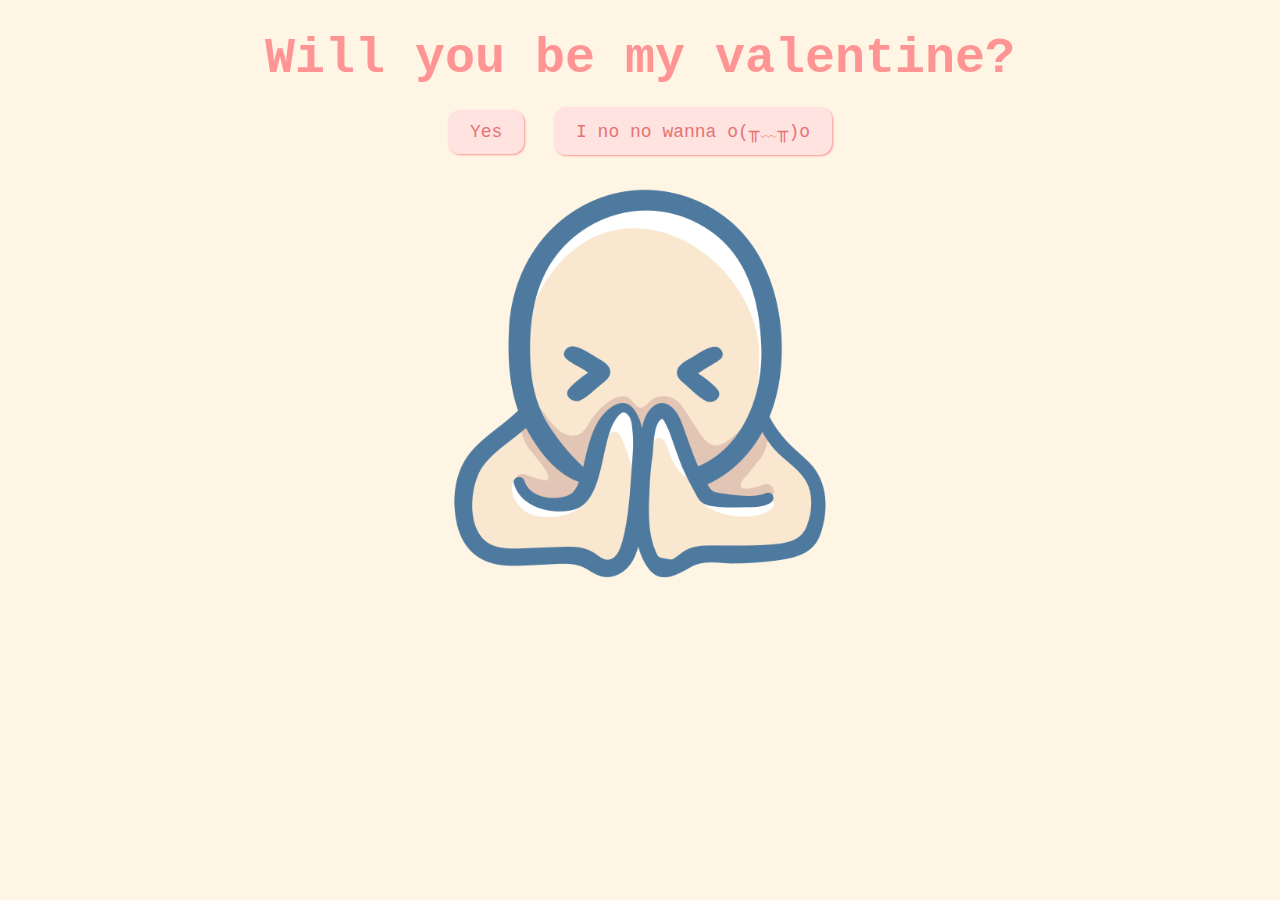
<file: index.html>
<!DOCTYPE html>
<html lang="en">
  <head>
    <meta charset="UTF-8" />
    <meta name="viewport" content="width=device-width, initial-scale=1.0" />
    <title>Be My Valentine</title>
    <link rel="stylesheet" href="css/valentine.css" />
  </head>
  <body>
    <div id="valentineQuestion"><b>Will you be my valentine?</b></div>
    <button class="answerButton" onclick="location.href='thankyou.html'">
      Yes
    </button>
    <button class="answerButton" id="noButton">I no no wanna o(╥﹏╥)o</button>
    <br />
    <img src="please.png" height="498px" width="150px" alt="cat asking question" class="responsive" />

    <script>
      document
        .getElementById("noButton")
        .addEventListener("click", function () {
          var yesButton = document.querySelector(
            'button[onclick*="thankyou.html"]'
          );
          var currentFontSize = parseInt(
            window.getComputedStyle(yesButton).fontSize
          );
          yesButton.style.fontSize = currentFontSize + 10 + "px"; // Increase font size by 5px
        });
    </script>
  </body>
</html>
</file>
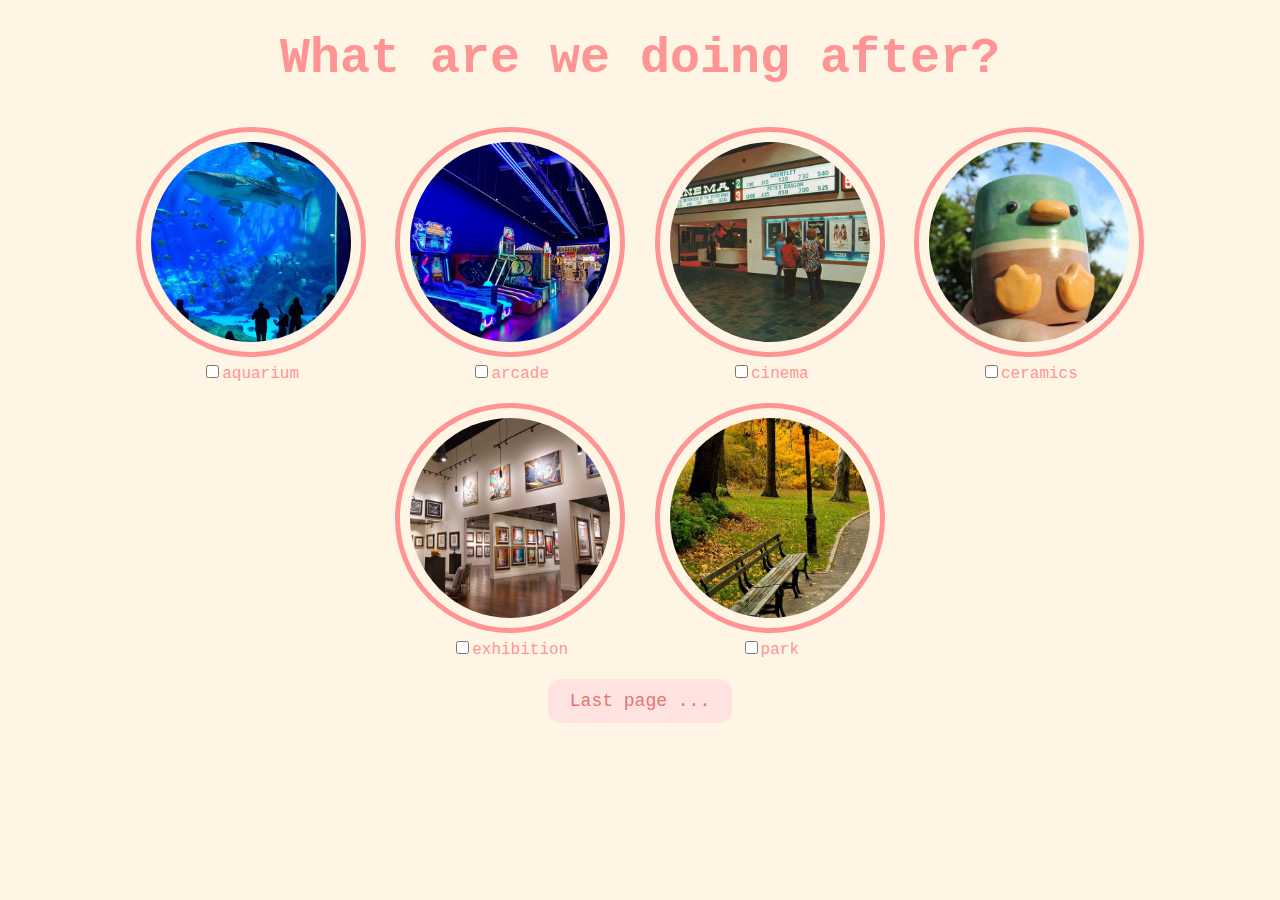
<file: activities.html>
<!DOCTYPE html>
<html lang="en">
  <head>
    <meta charset="UTF-8" />
    <meta name="viewport" content="width=device-width, initial-scale=1.0" />
    <title>Activities</title>
    <link rel="stylesheet" href="css/activities.css" />
  </head>
  <body>
    <div id="activityquestion"><b>What are we doing after?</b></div>
    <div class="activities-selection">
      <div class="activity-item">
        <img src="activities/aquarium.jpeg" alt="aquarium" />
        <label
          ><input
            type="checkbox"
            name="activities"
            value="aquarium"
          />aquarium</label
        >
      </div>
      <div class="activity-item">
        <img src="activities/arcade.jpeg" alt="arcade" />
        <label
          ><input
            type="checkbox"
            name="activities"
            value="arcade"
          />arcade</label
        >
      </div>
      <div class="activity-item">
        <img src="activities/cinema.jpeg" alt="cinema" />
        <label
          ><input
            type="checkbox"
            name="activities"
            value="cinema"
          />cinema</label
        >
      </div>
      <div class="activity-item">
        <img src="activities/keramika.jpeg" alt="ceramics" />
        <label
          ><input
            type="checkbox"
            name="activities"
            value="ceramics"
          />ceramics</label
        >
      </div>
      <div class="activity-item">
        <img src="activities/kunsthalle.jpeg" alt="kunsthalle" />
        <label
          ><input
            type="checkbox"
            name="activities"
            value="kunsthalle"
          />exhibition</label
        >
      </div>
      <div class="activity-item">
        <img src="activities/park.jpeg" alt="park.jpeg" />
        <label
          ><input
            type="checkbox"
            name="activities"
            value="park.jpeg"
          />park</label
        >
      </div>
    </div>
    <button class="button" onclick="location.href='lastpage.html'">
      Last page ... 
    </button>
  </body>
</html>
</file>
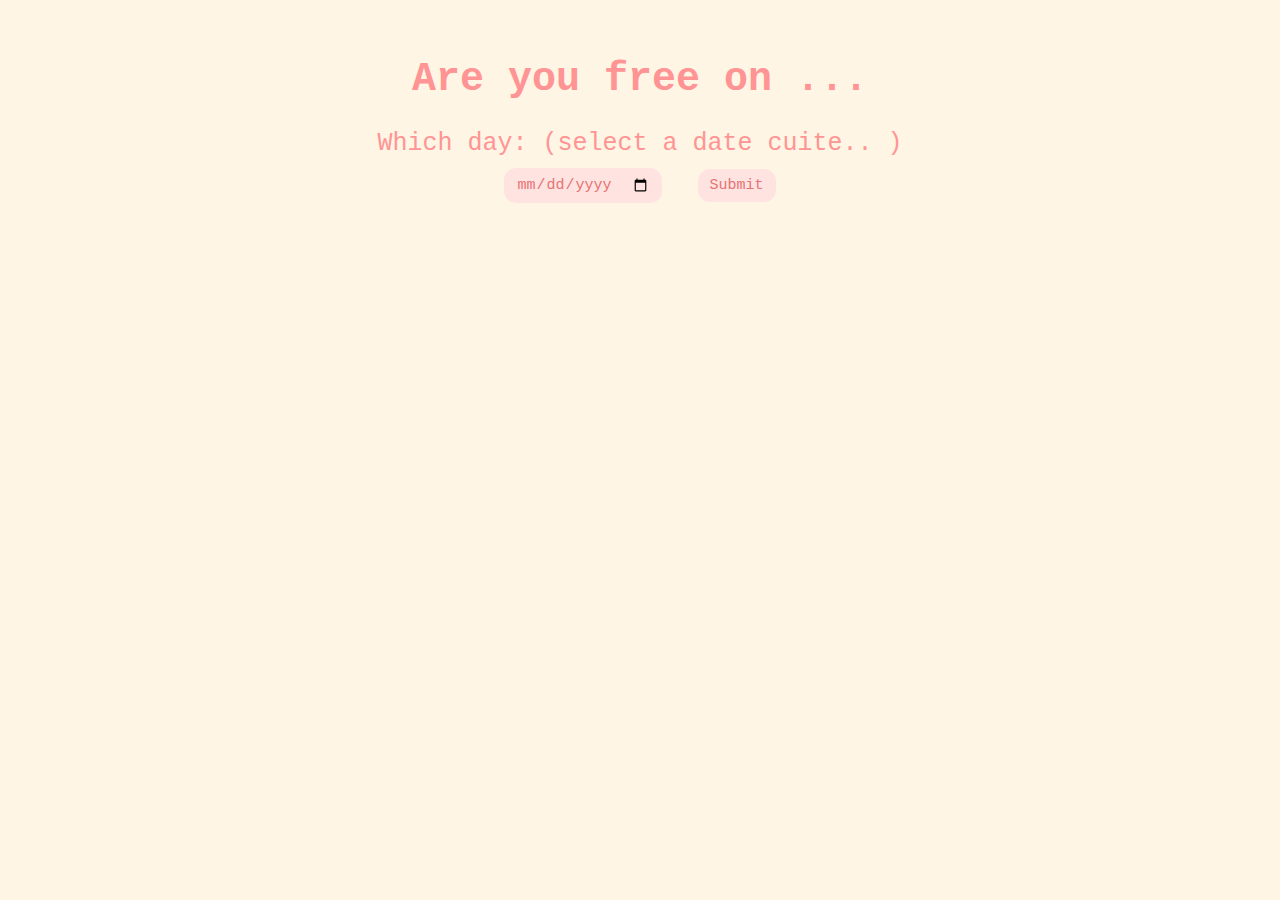
<file: date.html>
<!DOCTYPE html>
<html lang="en">
  <head>
    <meta charset="UTF-8" />
    <meta name="viewport" content="width=device-width, initial-scale=1.0" />
    <title>Date</title>
    <link rel="stylesheet" href="css/date.css" />
  </head>
  <body>
    <h1 title="choose a date">Are you free on ...</h1>
    <form class="form-group">
      <label>Which day: (select a date cuite.. )</label>
      <div>
        <input type="date" />
        <button class="button" type="submit" formaction="food.html">
          Submit
        </button>
      </div>
    </form>
  </body>
</html>
</file>
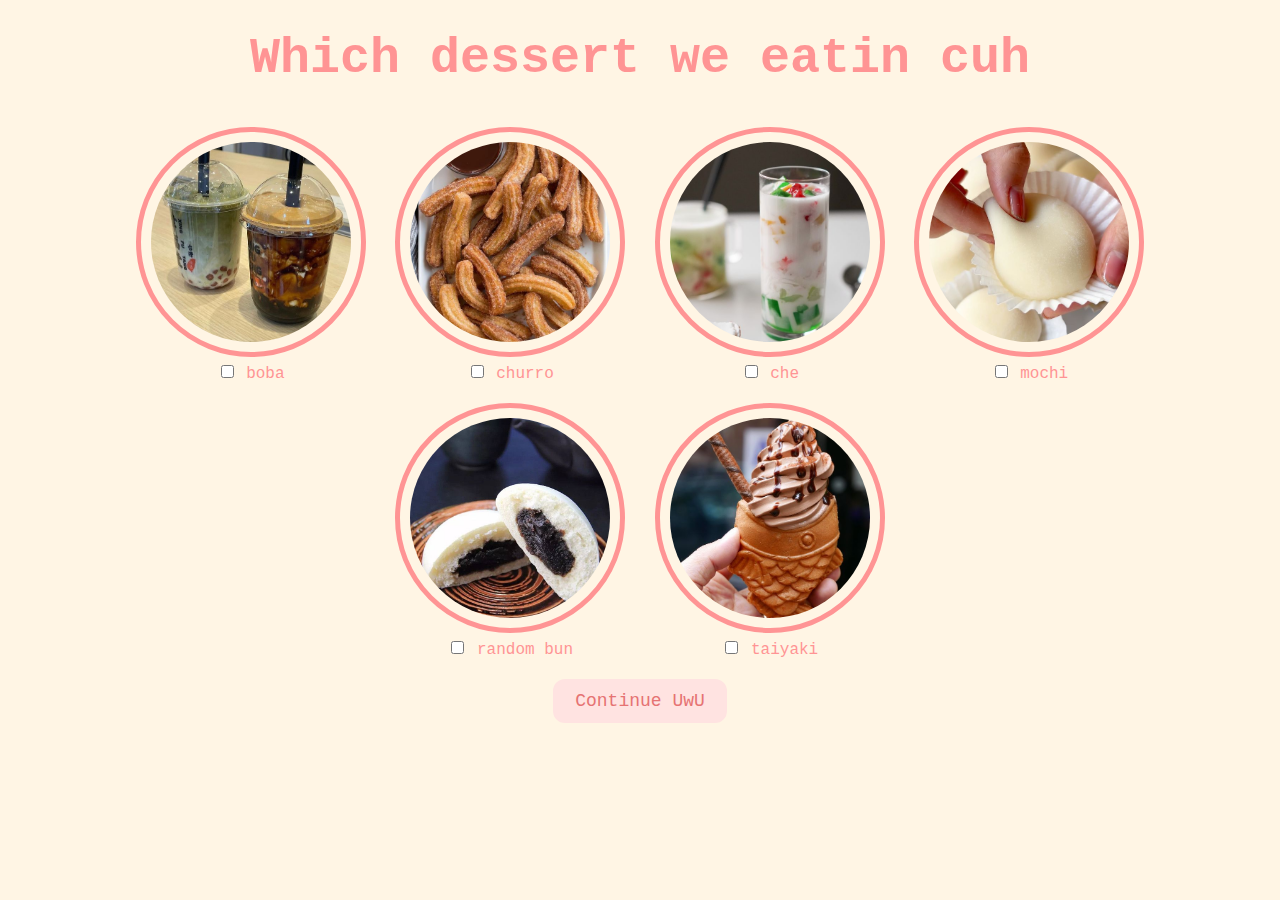
<file: dessert.html>
<!DOCTYPE html>
<html lang="en">
  <head>
    <meta charset="UTF-8" />
    <meta name="viewport" content="width=device-width, initial-scale=1.0" />
    <title>Dessert</title>
    <link rel="stylesheet" href="css/dessert.css" />
  </head>
  <body>
    <div id="dessertquestion">Which dessert we eatin cuh</div>

    <div class="dessert-selection">
      <div class="dessert-item">
        <img src="food/boba.jpeg" alt="boba" />
        <label
          ><input type="checkbox" name="dessert" value="boba" /> boba</label
        >
      </div>
      <div class="dessert-item">
        <img src="food/churro.jpeg" alt="churro" />
        <label
          ><input type="checkbox" name="dessert" value="churro" /> churro</label
        >
      </div>
      <div class="dessert-item">
        <img src="food/che.jpeg" alt="che" />
        <label><input type="checkbox" name="dessert" value="che" /> che</label>
      </div>
      <div class="dessert-item">
        <img src="food/mochi.jpeg" alt="mochi" />
        <label
          ><input type="checkbox" name="dessert" value="mochi" /> mochi</label
        >
      </div>
      <div class="dessert-item">
        <img src="food/randombun.jpeg" alt="randombun" />
        <label
          ><input type="checkbox" name="dessert" value="randombun" /> random
          bun</label
        >
      </div>
      <div class="dessert-item">
        <img src="food/taiyaki.jpeg" alt="taiyaki" />
        <label
          ><input type="checkbox" name="dessert" value="taiyaki" />
          taiyaki</label
        >
      </div>
    </div>
    <button class="button" onclick="location.href='activities.html'">
      Continue UwU
    </button>
  </body>
</html>
</file>
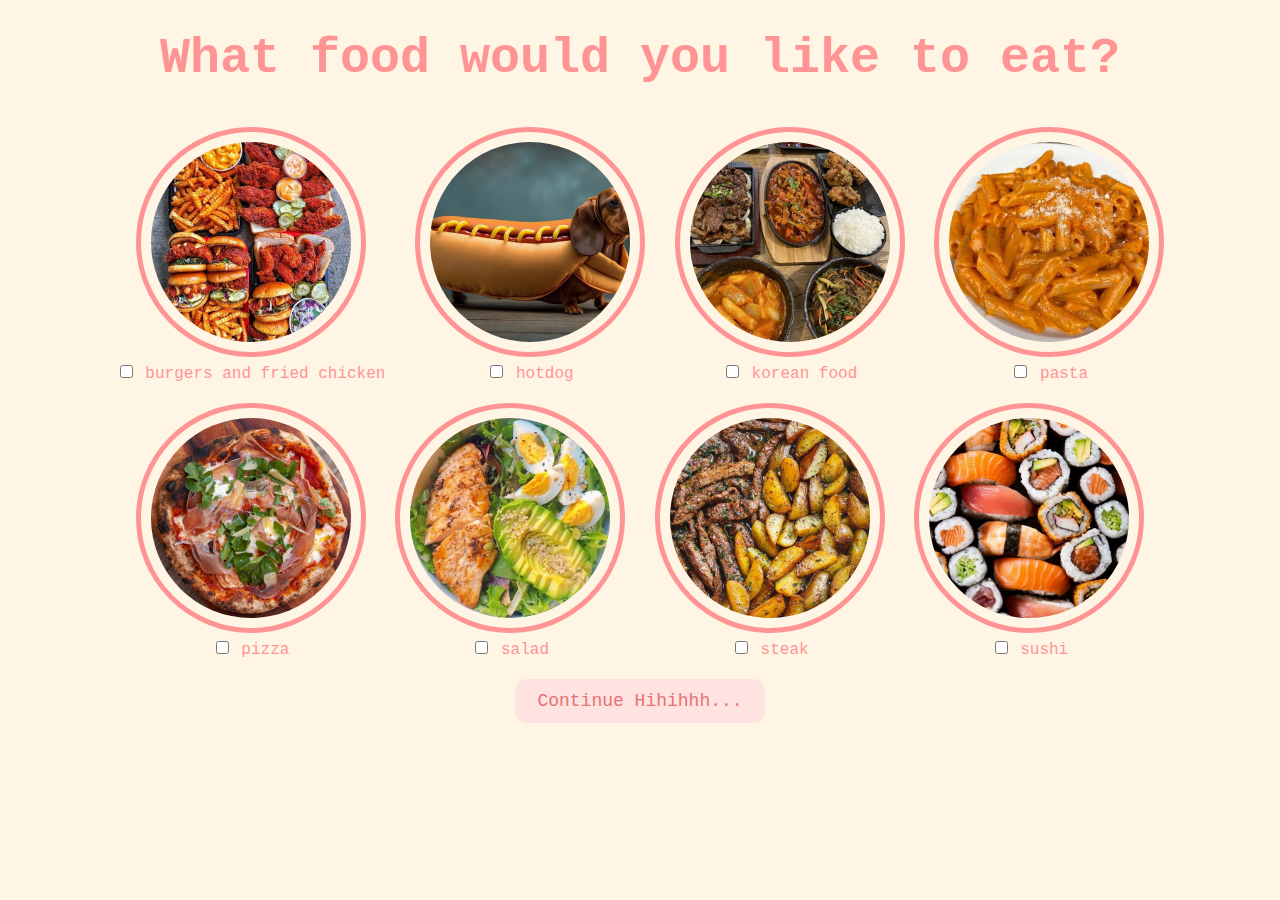
<file: food.html>
<!DOCTYPE html>
<html lang="en">
  <head>
    <meta charset="UTF-8" />
    <meta name="viewport" content="width=device-width, initial-scale=1.0" />
    <title>Food Selection</title>
    <link rel="stylesheet" href="css/food.css" />
  </head>
  <body>
    <div id="foodquestion">
      <b>What food would you like to eat?</b>
    </div>

    <div class="food-selection">
      <div class="food-item">
        <img src="food/burgers.jpeg" alt="Burgers, fries and fried chicken" />
        <label
          ><input
            type="checkbox"
            name="food"
            value="Burgers, fries and fried chicken"
          />
          burgers and fried chicken</label
        >
      </div>
      <div class="food-item">
        <img src="food/dog.jpeg" alt="dog" />
        <label
          ><input type="checkbox" name="food" value="hotdog" /> hotdog</label
        >
      </div>
      <div class="food-item">
        <img src="food/koreanfood.jpeg" alt="koreanfood" />
        <label
          ><input type="checkbox" name="food" value="Korean food" /> korean
          food</label
        >
      </div>
      <div class="food-item">
        <img src="food/pasta.jpeg" alt="pasta" />
        <label><input type="checkbox" name="food" value="pasta" /> pasta</label>
      </div>
      <div class="food-item">
        <img src="food/pizza.jpeg" alt="pizza" />
        <label><input type="checkbox" name="food" value="pizza" /> pizza</label>
      </div>
      <div class="food-item">
        <img src="food/salad.jpeg" alt="salad" />
        <label><input type="checkbox" name="food" value="salad" /> salad</label>
      </div>
      <div class="food-item">
        <img src="food/steak.jpeg" alt="steak" />
        <label><input type="checkbox" name="food" value="steak" /> steak</label>
      </div>
      <div class="food-item">
        <img src="food/sushi.jpeg" alt="sushi" />
        <label><input type="checkbox" name="food" value="sushi" /> sushi</label>
      </div>
    </div>
    <button class="button" onclick="location.href='dessert.html'">
      Continue Hihihhh... 
    </button>
  </body>
</html>
</file>
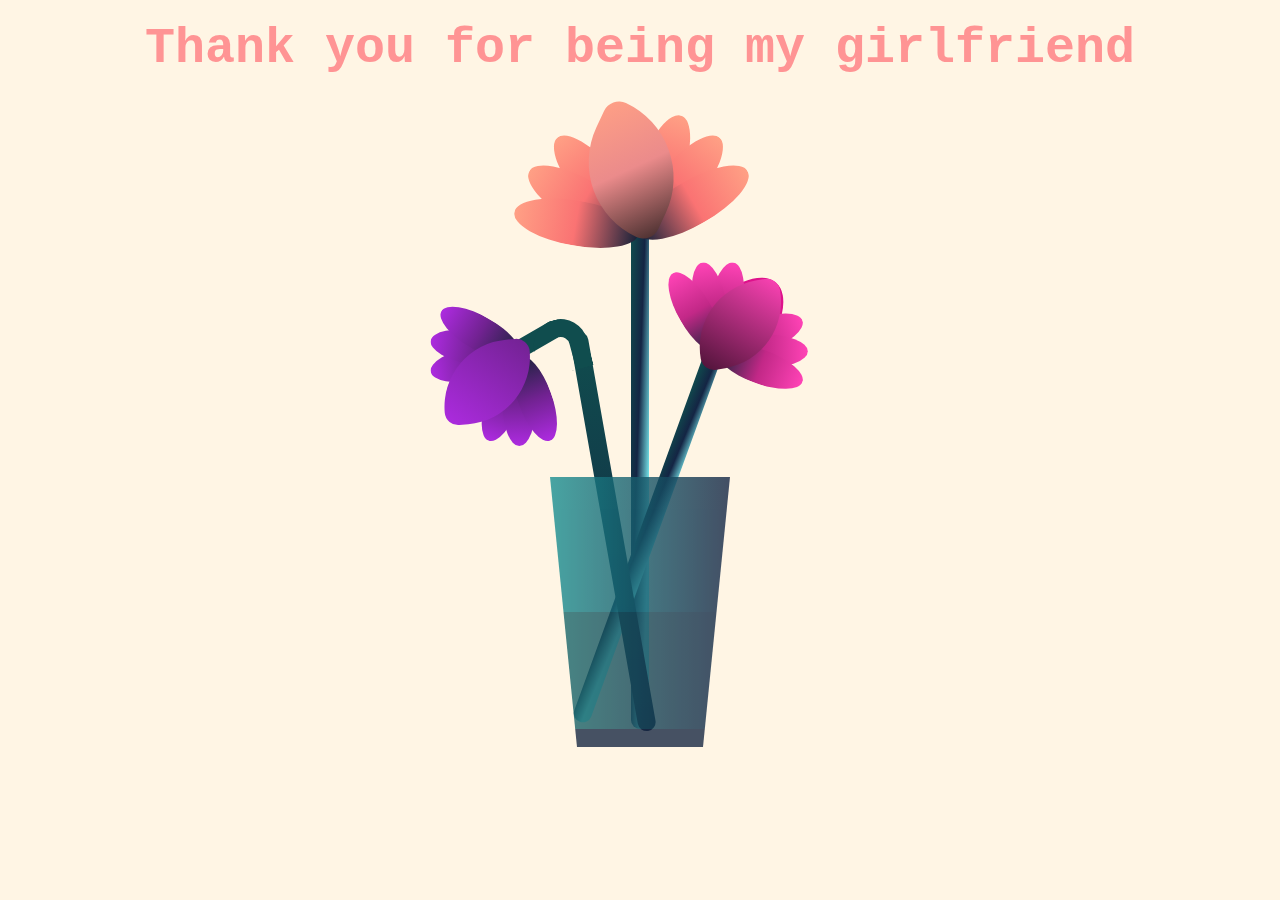
<file: lastpage.html>
<!DOCTYPE html>
<html lang="en">
  <head>
    <meta charset="UTF-8" />
    <meta name="viewport" content="width=device-width, initial-scale=1.0" />
    <title>Document</title>
    <link rel="stylesheet" href="css/flower.css" />
  </head>
  <body>
    <div id="thankyou"><b>Thank you for being my girlfriend</b></div>
    <div class="flower">
      <div class="f-wrapper">
        <div class="flower__line"></div>
        <div class="f">
          <div class="flower__leaf flower__leaf--1"></div>
          <div class="flower__leaf flower__leaf--2"></div>
          <div class="flower__leaf flower__leaf--3"></div>
          <div class="flower__leaf flower__leaf--4"></div>
          <div class="flower__leaf flower__leaf--5"></div>
          <div class="flower__leaf flower__leaf--6"></div>
          <div class="flower__leaf flower__leaf--7"></div>
          <div
            class="flower__leaf flower__leaf--8 flower__fall-down--yellow"
          ></div>
        </div>
      </div>

      <div class="f-wrapper f-wrapper--2">
        <div class="flower__line"></div>
        <div class="f">
          <div class="flower__leaf flower__leaf--1"></div>
          <div class="flower__leaf flower__leaf--2"></div>
          <div class="flower__leaf flower__leaf--3"></div>
          <div class="flower__leaf flower__leaf--4"></div>
          <div class="flower__leaf flower__leaf--5"></div>
          <div class="flower__leaf flower__leaf--6"></div>
          <div class="flower__leaf flower__leaf--7"></div>
          <div
            class="flower__leaf flower__leaf--8 flower__fall-down--pink"
          ></div>
        </div>
      </div>

      <div class="f-wrapper f-wrapper--3">
        <div class="flower__line"></div>
        <div class="f">
          <div class="flower__leaf flower__leaf--1"></div>
          <div class="flower__leaf flower__leaf--2"></div>
          <div class="flower__leaf flower__leaf--3"></div>
          <div class="flower__leaf flower__leaf--4"></div>
          <div class="flower__leaf flower__leaf--5"></div>
          <div class="flower__leaf flower__leaf--6"></div>
          <div class="flower__leaf flower__leaf--7"></div>
          <div
            class="flower__leaf flower__leaf--8 flower__fall-down--purple"
          ></div>
        </div>
      </div>
      <div class="flower__glass"></div>
    </div>
  </body>
</html>
</file>
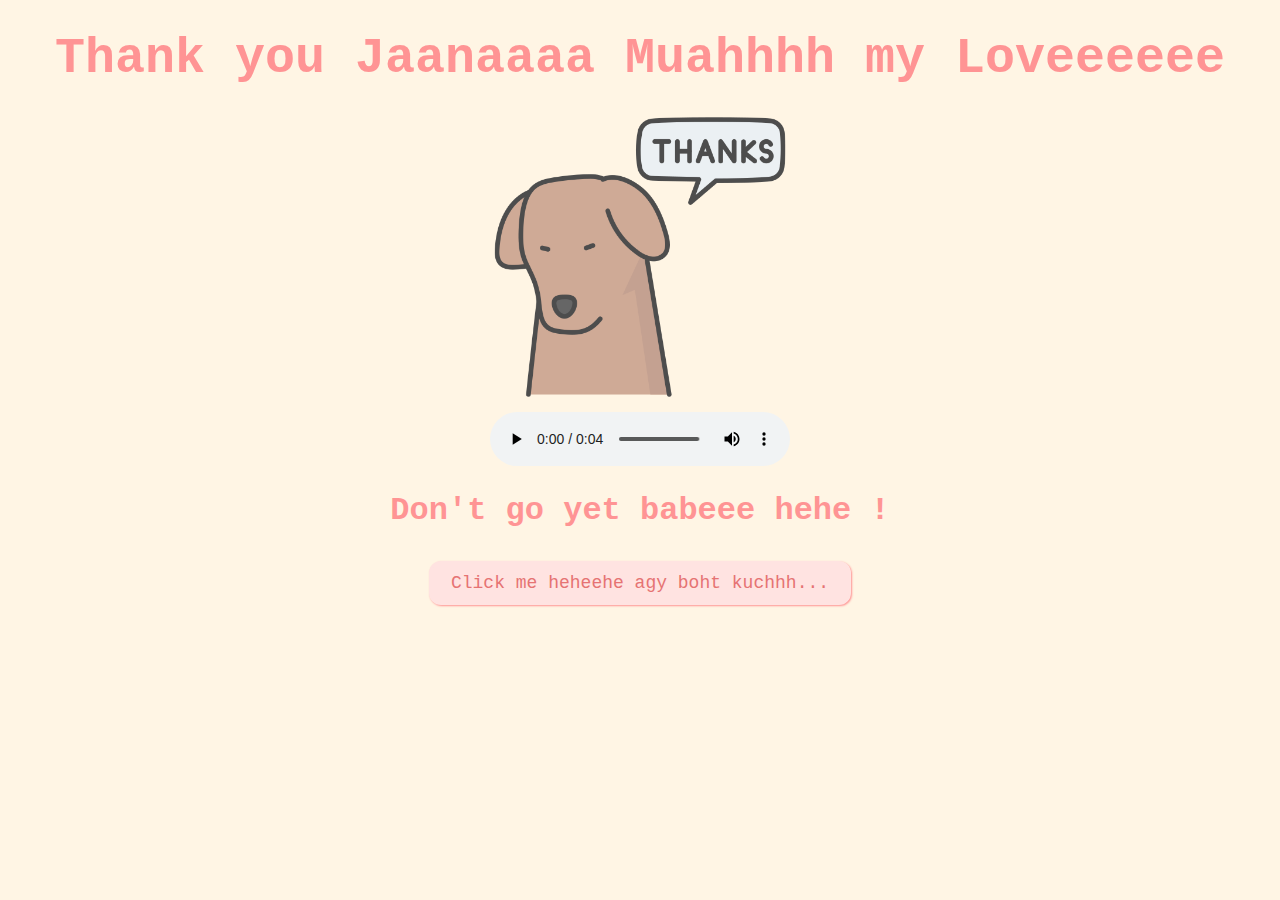
<file: thankyou.html>
<!DOCTYPE html>
<html lang="en">
  <head>
    <meta charset="UTF-8" />
    <meta name="viewport" content="width=device-width, initial-scale=1.0" />
    <title>Thank you</title>
    <link rel="stylesheet" href="css/lastpage.css" />
  </head>
  <body>
    <div id="thankyou"><b>Thank you Jaanaaaa Muahhhh my Loveeeeee</b></div>

    <img height="300px" id="rizz" src="thanks.png" alt="rizzler god" class="responsive" />
    <br />
    <audio controls autoplay loop>
      <source src="congratulations.mp3" type="audio/mpeg" />
      Your browser does not support the audio element.
    </audio>
    <h1>Don't go yet babeee hehe !</h1>
    <button class="button" onclick="location.href='date.html'">
      Click me heheehe agy boht kuchhh... 
    </button>
  </body>
</html>
</file>
<file: css/valentine.css>
body {
  text-align: center;
  margin-top: 30px;
  font-family: "Courier";
  background-color: #fff5e4;
  color: #ff9494;
}

img {
  height: 400px;
  width: auto;
  padding: 10px;
}

#valentineQuestion {
  font-size: 50px;
  margin-bottom: 10px;
}
.answerButton {
  padding: 10px 20px;
  font-size: 18px;
  cursor: pointer;
  margin: 10px;
  font-family: "courier";
  margin-bottom: 20px;
  background-color: #ffe3e1;
  color: #e67373;
  border-radius: 12px;
  border: 2px solid #ffe3e1;
  box-shadow: 1px 1px 2px #ff9494;
  transition: 0.3s;
}

.answerButton:hover {
  background-color: #ff9494;
  color: #ffe3e1;
  border: 2px solid #ff9494;
  box-shadow: 1px 1px 2px #ffe3e1;
}
</file>
<file: css/activities.css>
body {
  text-align: center;
  margin-top: 30px;
  font-family: "Courier";
  background-color: #fff5e4;
  color: #ff9494;
}
#activityquestion {
  font-size: 50px;
  margin-bottom: 30px;
}
.activity-item {
  display: inline-block;
  margin: 10px;
  vertical-align: top;
  color: #ff9494;
}
.activity-item img {
  height: 200px;
  width: 200px;
  border-radius: 50%;
  border: 5px solid #ff9494;
  object-fit: cover;
  padding: 10px;
}
.activity-item label {
  display: block;
}
.button {
  padding: 10px 20px;
  font-size: 18px;
  cursor: pointer;
  margin: 10px;
  font-family: "courier";
  margin-bottom: 20px;
  background-color: #ffe3e1;
  color: #e67373;
  border-radius: 12px;
  border: 2px solid #ffe3e1;
}
</file>
<file: css/date.css>
body {
  text-align: center;
  margin-top: 30px;
  font-family: "Courier";
  background-color: #fff5e4;
  color: #ff9494;
  display: flex;
  flex-direction: column;
}
h1 {
  font-size: 40px;
}

form .header {
  width: 100%;
  display: flex;
  font-size: 20px;
  margin-bottom: 20px;
  color: #ff9494;
}

.form-group {
  display: flex;
  flex-direction: column;
  justify-content: center;
  font-size: 25px;
}

.button {
  padding: 6px 10px;
  font-size: 15px;
  cursor: pointer;
  margin: 10px;
  font-family: "courier";
  margin-bottom: 10px;
  background-color: #ffe3e1;
  color: #e67373;
  border-radius: 12px;
  border: 2px solid #ffe3e1;
  transition: 0.3s;
}

.button:hover {
  background-color: #ff9494;
  color: #ffe3e1;
  border: 2px solid #ff9494;
}

input[type="date"] {
  padding: 6px 10px;
  font-size: 15px;
  cursor: pointer;
  margin: 10px;
  font-family: "courier";
  margin-bottom: 10px;
  background-color: #ffe3e1;
  color: #e67373;
  border-radius: 12px;
  border: 2px solid #ffe3e1;
}
</file>
<file: css/dessert.css>
body {
  text-align: center;
  margin-top: 30px;
  font-family: courier;
  background-color: #fff5e4;
  color: #ff9494;
}
#dessertquestion {
  font-size: 50px;
  margin-bottom: 30px;
  font-weight: bold;
}
.dessert-item {
  display: inline-table;
  margin: 10px;
  vertical-align: top;
  color: #ff9494;
}
.dessert-item img {
  height: 200px;
  width: 200px;
  border-radius: 50%;
  border: 5px solid #ff9494;
  object-fit: cover;
  padding: 10px;
}
.dessert-item label {
  display: block;
}
.button {
  padding: 10px 20px;
  font-size: 18px;
  cursor: pointer;
  margin: 10px;
  font-family: "courier";
  margin-bottom: 20px;
  background-color: #ffe3e1;
  color: #e67373;
  border-radius: 12px;
  border: 2px solid #ffe3e1;
}
</file>
<file: css/food.css>
body {
  text-align: center;
  margin-top: 30px;
  font-family: "Courier";
  background-color: #fff5e4;
  color: #ff9494;
}
#foodquestion {
  font-size: 50px;
  margin-bottom: 30px;
}
.food-item {
  display: inline-block;
  margin: 10px;
  vertical-align: top;
  color: #ff9494;
}
.food-item img {
  height: 200px;
  width: 200px;
  border-radius: 50%;
  border: 5px solid #ff9494;
  object-fit: cover;
  padding: 10px;
}
.food-item label {
  display: block;
}
.button {
  padding: 10px 20px;
  font-size: 18px;
  cursor: pointer;
  margin: 10px;
  font-family: "courier";
  margin-bottom: 20px;
  background-color: #ffe3e1;
  color: #e67373;
  border-radius: 12px;
  border: 2px solid #ffe3e1;
}
</file>
<file: css/flower.css>
*,
*::after,
*::before{
    padding: 0;
    margin: 0;
    box-sizing: border-box;
}

:root{
    --color-bg: linear-gradient(to top,#010329,#000005);
    --color-glass:linear-gradient(to left,#142544,#1a9092);
    --color-water:linear-gradient(to left,#142544,#1b6d6e);
}

body{
    background-color: #FFF5E4;
    min-height: 100vh;
    display: flex;
    flex-direction: column; /* Change the direction to column */
    align-items: center;
    justify-content: flex-start; /* Align items to the start of the container */
    overflow: hidden;
	color: #FF9494;
	font-family: courier;
}

#thankyou {
    width: 100%; /* Ensure it spans the full width */
    text-align: center; /* Keep the text centered */
    margin-top: 20px; /* Add some space at the top */
    z-index: 1000; /* Ensure it's above other elements if needed */
    position: relative; /* Adjust based on layout needs */
	margin-bottom: 400px;
	font-size: 50px;
}

.flower{
    position: relative;
}

.flower__glass{
    width:20vmin;
    height: 30vmin;
    background-image: var(--color-glass);
    clip-path: polygon(0 0, 100% 0, 85% 100%, 15% 100%);
    opacity: .8;
    position: relative;
}

.flower__glass::after{
    content: '';
    position: absolute;
    bottom: 0;
    left: 0;
    background-color: #182843;
    width: 100%;
    height: 2vmin;
}

.flower__glass::before{
    content: '';
    position: absolute;
    bottom: 0;
    left: 0;
    background-image: var(--color-water);
    width: 100%;
    height: 15vmin;
}

.f-wrapper{
    position: absolute;
    left: 45%;
    bottom: 2vmin;
}

.f-wrapper--2{
    left: 50%;
    bottom: 5%;
    transform-origin: 10% left;
    transform: rotate(20deg);
}

.f-wrapper--3{
    left: 30%;
    bottom: 5%;
    transform-origin: 10% left;
    transform: rotate(-10deg);
}

.f-wrapper--3 .flower__line{
    height: 45vmin;
    position: relative;
}

.f-wrapper--3 .flower__line::after{
    content: '';
    position: absolute;
    left:0;
    top: 0;
    width: 6vmin;
    height: 6vmin;
    transform: translate(-69%,-30%) rotate(-5deg);
    border-radius:10vmin 10vmin 0 0;
    border: 2vmin solid  #104d4e;
    border-bottom: transparent;
    border-left: transparent;
}

.f-wrapper--3 .flower__line::before{
    content: '';
    position: absolute;
    left:-40%;
    top: -1%;
    width: 6vmin;
    height: 2vmin;
    transform-origin: right;
    transform: translate(-100%,-80%) rotate(-20deg);
    background-color: #104d4e;
    border-radius: 2vmin;
}

.f-wrapper--3 .flower__line{
    background-image: linear-gradient(to top,#142544,#104d4e);
}


.f-wrapper--2 .flower__line{
    height: 45vmin;
}

.f-wrapper--2 .f{
    transform: translateX(-50%) rotate(20deg);
}

.f-wrapper--3 .f{
    transform: translate(-350%,-50%) rotate(-120deg);
}

.f-wrapper--2 .flower__leaf:not(:first-child){
    width: 3.8vmin;
    height: 10vmin;
    background-image: linear-gradient(to bottom, #ff43b6 ,#c22887, #1a233a 99%);
}

.f-wrapper--3 .flower__leaf:not(:first-child){
    width: 3.8vmin;
    height: 10vmin;
    background-image: linear-gradient(to bottom, #ad2be0 ,#712291, #1a233a 99%);
}

.f-wrapper--3 .flower__leaf--1{
    width: 8vmin;
    height: 10vmin;
    bottom: 2vmin;
    background-color: #ad2be0;
}

.f-wrapper--2 .flower__leaf--1{
    width: 8vmin;
    height: 10vmin;
    bottom: 2vmin;
    background-color: #de118b;
}

.f-wrapper--2 .f .flower__leaf--8{
    width: 10vmin;
    height: 9vmin;
    bottom: 3vmin;
    left: -30%;
    transform: rotate(-50deg);
    background-image: linear-gradient(to left bottom, #ff43b6 ,#4d1337);;
}

.f-wrapper--3 .f .flower__leaf--8{
    width: 10vmin;
    height: 9vmin;
    left: -10% !important;
    background-image: linear-gradient(to left bottom, #ad2be0 ,#712291);;
}

.flower__line{
    width: 2vmin;
    height: 56vmin;
    background-image: linear-gradient(to left top,#82fdff 20%,#142544,#104d4e);
    border-radius: 4vmin;
}

.f{
    position: absolute;
    top: 1vmin;
    left: 50%;
    transform: translateX(-50%) rotate(-10deg);
    width: 2vmin;
    height: 2vmin;
}


.flower__leaf{
    position: absolute;
    left: 50%;
    bottom: 2vmin;
    transform: translateX(-50%);
    width: 5vmin;
    height: 14vmin;
    background-image: linear-gradient(to bottom, #ffa085 ,#fa7373, #1a233a 99%);

    clip-path: ellipse(50% 50% at 50% 50%);
    transform-origin: center bottom;
    animation: open-flower 2s 1s backwards;
}

.flower__leaf--1{
    width: 10vmin;
    height: 12vmin;
    bottom: 3vmin;
    border-radius: 50% 50% 50% 50% / 80% 80% 20% 20%;
    background-color: #e24f5f;
    background-image: none;
    animation: open-flowe--middle  1.4s 1s backwards;
}

.flower__leaf--2{
    transform: translateX(-50%) rotate(-30deg);
}
.flower__leaf--3{
    transform: translateX(-50%) rotate(-50deg);
}
.flower__leaf--4{
    transform: translateX(-50%) rotate(-70deg);
}

.flower__leaf--5{
    transform: translateX(-50%) rotate(30deg);
}

.flower__leaf--6{
    transform: translateX(-50%) rotate(50deg);
}

.flower__leaf--7{
    transform: translateX(-50%) rotate(70deg);
}

.flower__leaf--8{
    width: 13vmin;
    height: 11vmin;
    bottom: 6vmin;
    left: -30%;
    border-radius: none;
    clip-path: none;
    border-radius: 10vmin 2vmin 10vmin 2vmin;
    transform: rotate(-55deg);
    background-image: linear-gradient(to left bottom, #ffa085 ,#eb8b8b,#492f2f 98%);
}

.flower__fall-down--yellow{
    animation: flower-fall-down-yellow  8s 1.2s linear forwards;
}

.flower__fall-down--pink{
    animation: flower-fall-down-pink  5s 1.2s linear forwards;
}

.flower__fall-down--purple{
    bottom: 4vmin;
    animation:flower-fall-down-purple  6s 1.2s linear forwards, flower-falling 6s 7.2s linear infinite;
}


@keyframes open-flower{
        0%{
            transform:  translateX(-50%) rotate(0);
        }
}

@keyframes open-flowe--middle {
    0%{
        opacity: 0;
        transform: translateX(-50%) scale(0);
    }
}

@keyframes flower-fall-down-pink {

    0%{
        transform: rotate(-55deg);
    }

    50%{
        transform: rotateX(-100deg);
    }

    100%{
        transform:translate(2vmin,28vmin);
    }

}

@keyframes flower-fall-down-yellow {

    0%{
        transform: rotate(-55deg);
    }

    50%{
        bottom: 3vmin;
        transform: rotateX(-100deg);
    }

    100%{
        transform:translate(2vmin,70vmin) rotate(150deg);
    }

}

@keyframes flower-fall-down-purple {

    0%{
        transform: rotate(-50deg);
    }

    25%{
        bottom: 1vmin ;
        transform: rotateX(-100deg);
        perspective: 0px;
    }

    50%{
        perspective: 0px;
        transform:translate(-30vmin,2vmin) rotate(90deg);
    }

    75%{
        perspective: 0px;
        transform:translate(-34vmin,-2vmin);
    }

    100%{
        transform-origin: center;
        transform:translate(-34vmin,-2vmin) rotateY(-80deg) rotateX(35deg);
    }

}

@keyframes flower-falling {
    0%,100%{
        transform-origin: center;
        transform:translate(-34vmin,-2vmin) rotateY(-80deg) rotateX(35deg);
    }

    25%{
        transform-origin: center;
        transform:translate(-34.4vmin,-2vmin) rotateY(-84deg) rotateX(35deg);
    }

    50%{
        transform-origin: center;
        transform:translate(-32vmin,-4.2vmin) rotateY(-80deg) rotateX(35deg);
    }

    75%{
        transform-origin: center;
        transform:translate(-36vmin,1.1vmin) rotateY(-80deg) rotateX(35deg);
    }
}
</file>
<file: css/lastpage.css>
body {
  text-align: center;
  margin-top: 30px;
  font-family: "Courier";
  background-color: #fff5e4;
  color: #ff9494;
}
#thankyou {
  font-size: 50px;
  margin-bottom: 20px;
}
.rizz {
  margin-bottom: 10 px;
}
.button {
  padding: 10px 20px;
  font-size: 18px;
  cursor: pointer;
  margin: 10px;
  font-family: "courier";
  margin-bottom: 20px;
  background-color: #ffe3e1;
  color: #e67373;
  border-radius: 12px;
  border: 2px solid #ffe3e1;
  box-shadow: 1px 1px 2px #ff9494;
  transition: 0.3s;
}

.button:hover {
  background-color: #ff9494;
  color: #ffe3e1;
  border: 2px solid #ff9494;
  box-shadow: 1px 1px 2px #ffe3e1;
}
</file>
